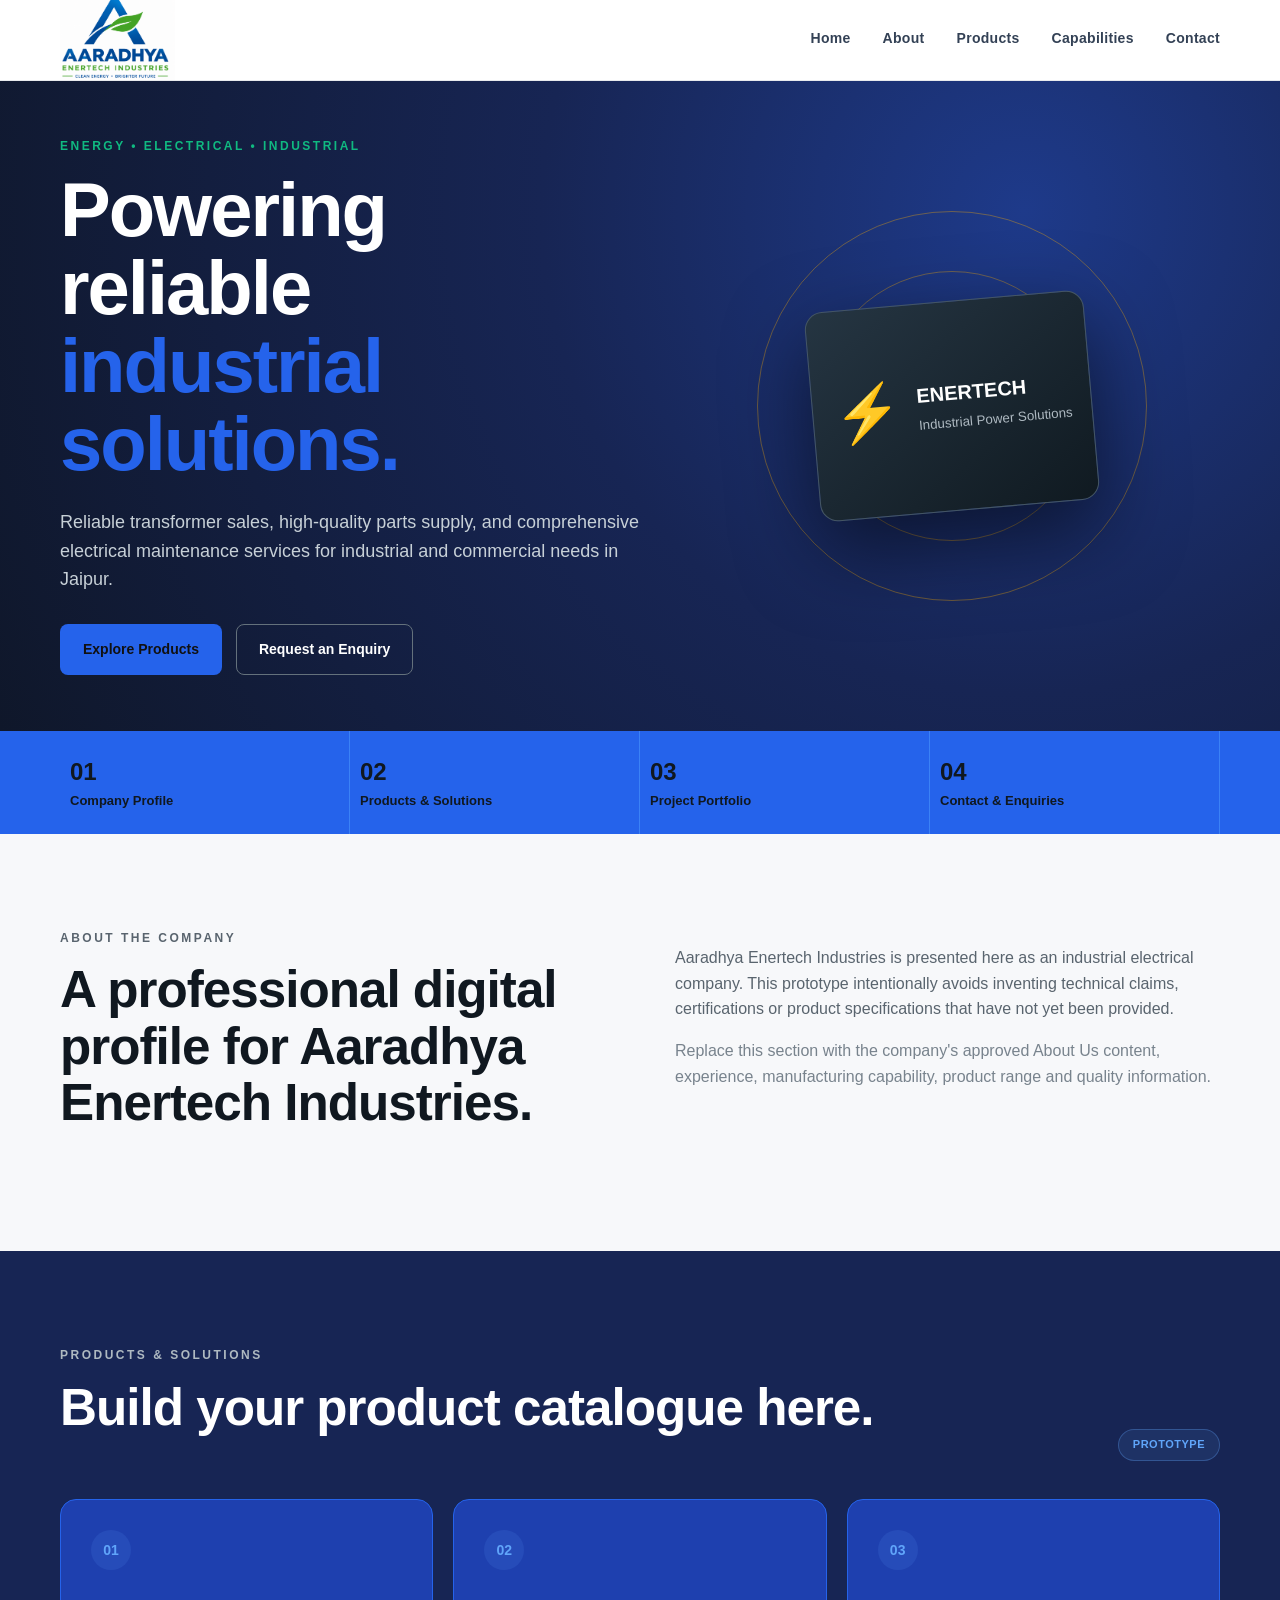
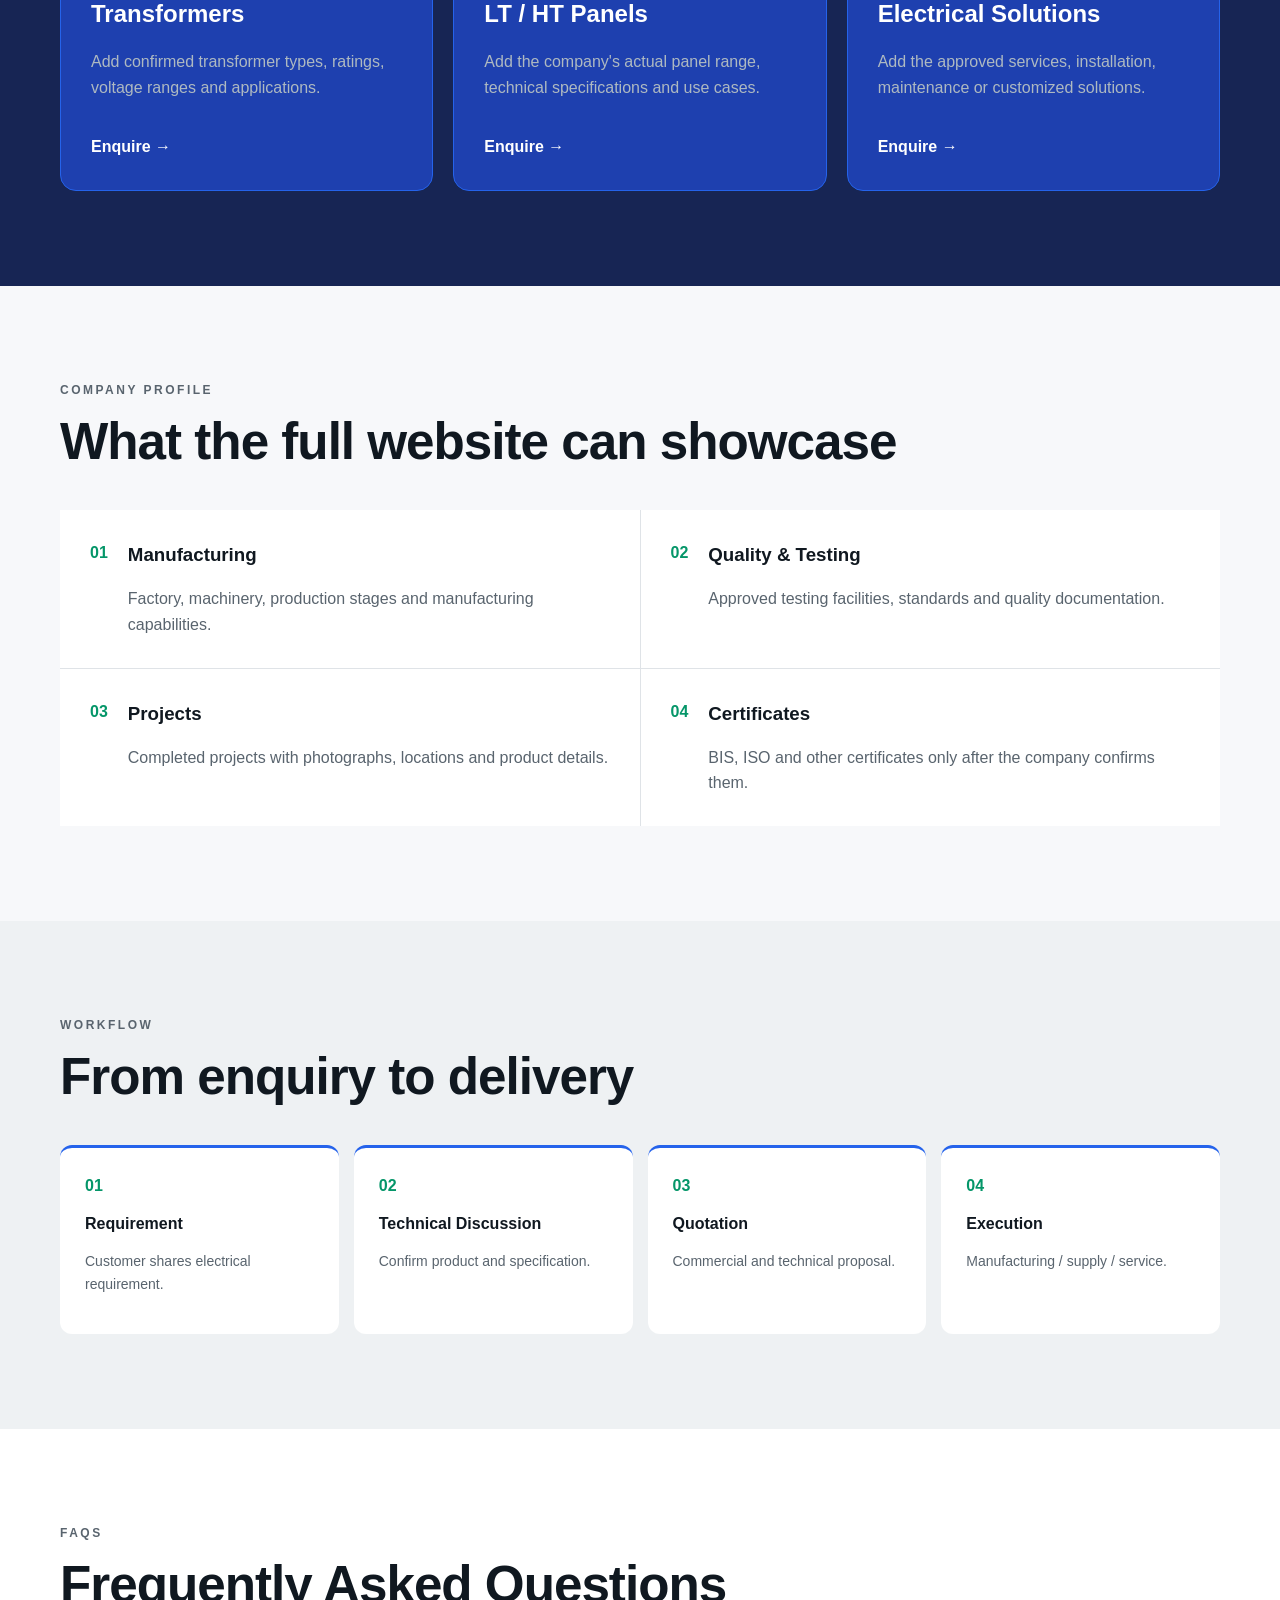
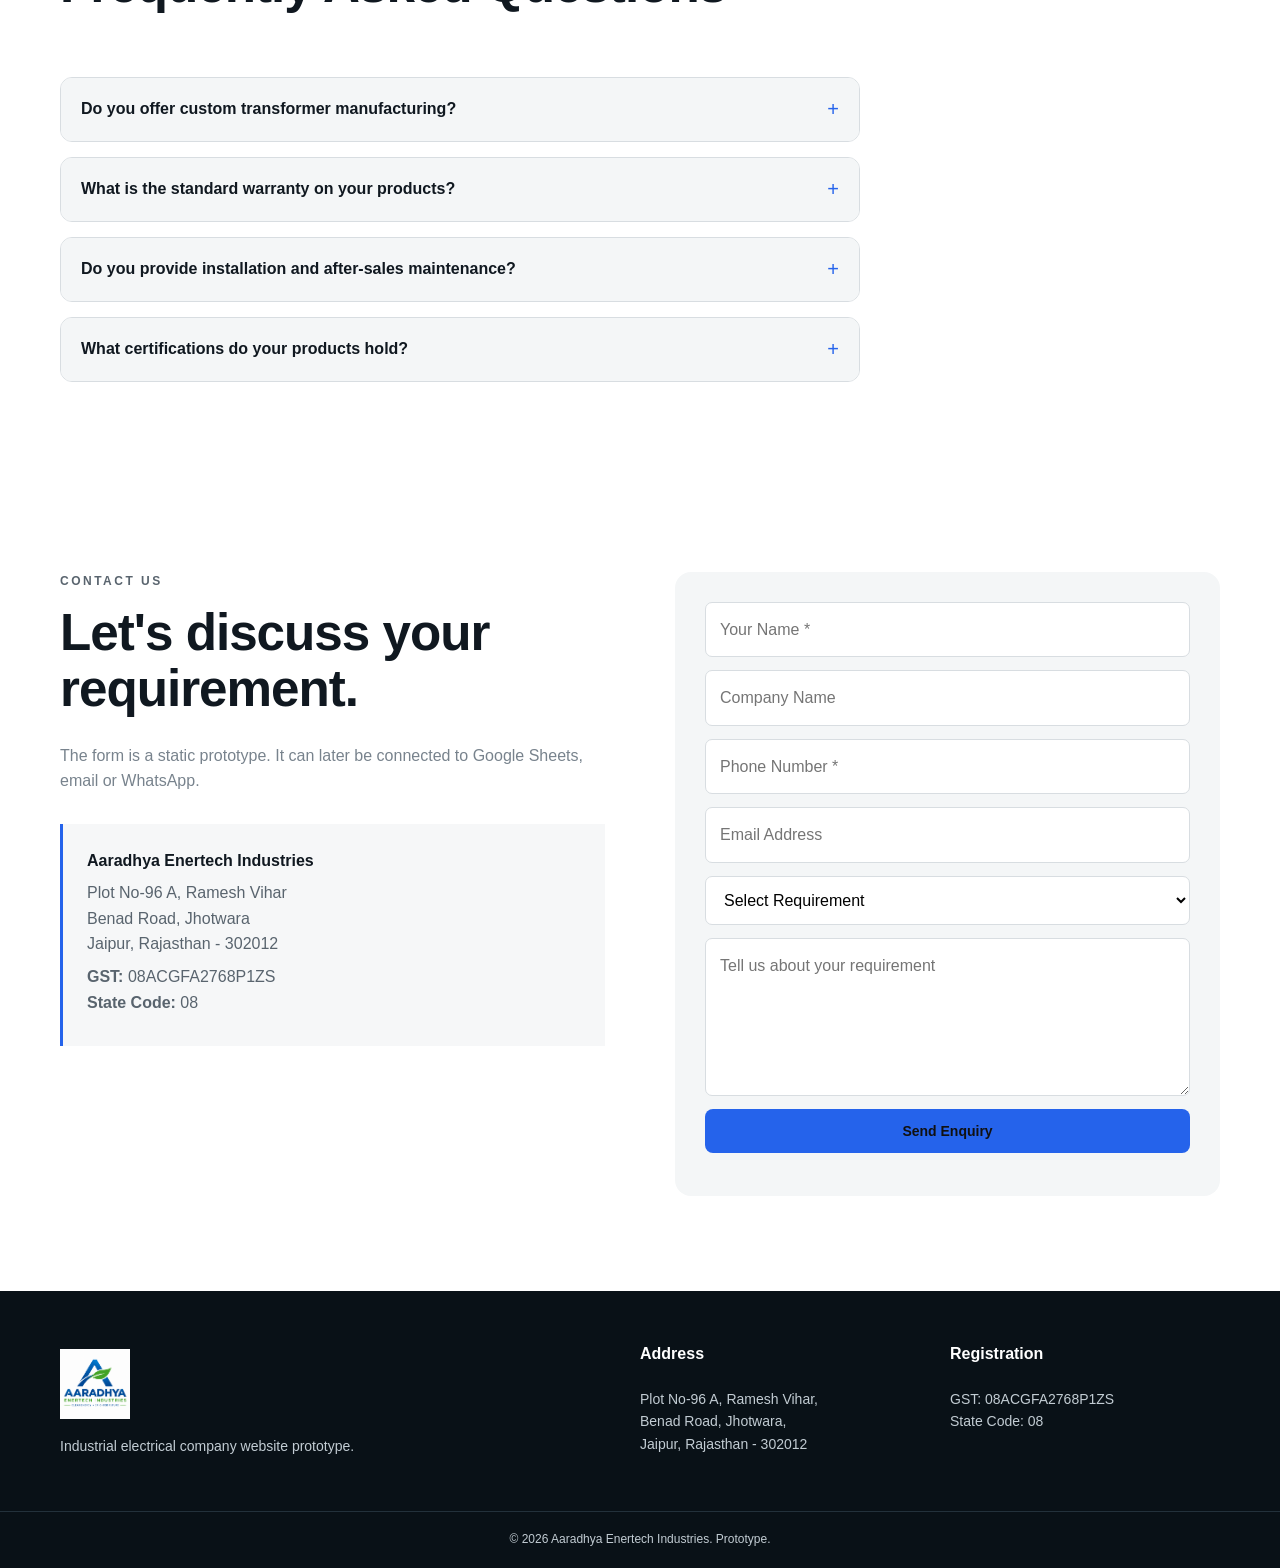
<file: index.html>
<!DOCTYPE html>
<html lang="en">
<head>
  <meta charset="UTF-8" />
  <meta name="viewport" content="width=device-width, initial-scale=1.0" />
  <meta name="description" content="Aaradhya Enertech Industries provides professional transformer sales, high-quality parts supply, and electrical maintenance services in Jaipur, Rajasthan." />
  <title>Aaradhya Enertech Industries | Professional Transformer & Electrical Solutions</title>
  
  <!-- Open Graph / Social Media Meta Tags -->
  <meta property="og:title" content="Aaradhya Enertech Industries" />
  <meta property="og:description" content="Reliable transformer sales, parts supply, and electrical maintenance services for industrial, commercial, and residential needs in Jaipur." />
  <meta property="og:image" content="https://www.aaradhyaenertech.com/logo.png" />
  <meta property="og:url" content="https://www.aaradhyaenertech.com/" />
  <meta property="og:type" content="website" />
  <meta name="twitter:card" content="summary_large_image" />

  <!-- Structured Data for Local SEO -->
  <script type="application/ld+json">
  {
    "@context": "https://schema.org",
    "@type": "LocalBusiness",
    "name": "Aaradhya Enertech Industries",
    "description": "Professional Transformer Sales & Electrical Solutions",
    "url": "https://www.aaradhyaenertech.com/",
    "logo": "https://www.aaradhyaenertech.com/logo.png",
    "address": {
      "@type": "PostalAddress",
      "streetAddress": "Plot No-96 A, Ramesh Vihar, Benad Road, Jhotwara",
      "addressLocality": "Jaipur",
      "addressRegion": "Rajasthan",
      "postalCode": "302012",
      "addressCountry": "IN"
    }
  }
  </script>
  <link rel="stylesheet" href="styles.css" />
</head>
<body>
  <header class="header">
    <div class="container nav">
      <a class="brand" href="#home">
        <img src="logo.png" alt="Aaradhya Enertech Industries" class="brand-logo" />
      </a>
      <button class="menu-btn" aria-label="Open menu">☰</button>
      <nav class="nav-links">
        <a href="#home">Home</a>
        <a href="#about">About</a>
        <a href="#products">Products</a>
        <a href="#capabilities">Capabilities</a>
        <a href="#contact">Contact</a>
      </nav>
    </div>
  </header>

  <main id="home">
    <section class="hero">
      <div class="hero-grid container">
        <div class="hero-copy">
          <p class="eyebrow">ENERGY • ELECTRICAL • INDUSTRIAL</p>
          <h1>Powering reliable<br><span>industrial solutions.</span></h1>
          <p class="hero-text">
            Reliable transformer sales, high-quality parts supply, and comprehensive electrical maintenance services for industrial and commercial needs in Jaipur.
          </p>
          <div class="actions">
            <a class="btn btn-primary" href="#products">Explore Products</a>
            <a class="btn btn-outline" href="#contact">Request an Enquiry</a>
          </div>
        </div>
        <div class="hero-art">
          <div class="energy-ring ring1"></div>
          <div class="energy-ring ring2"></div>
          <div class="transformer-card">
            <div class="bolt">⚡</div>
            <div>
              <strong>ENERTECH</strong>
              <small>Industrial Power Solutions</small>
            </div>
          </div>
        </div>
      </div>
    </section>

    <section class="stats">
      <div class="container stats-grid">
        <div><strong>01</strong><span>Company Profile</span></div>
        <div><strong>02</strong><span>Products & Solutions</span></div>
        <div><strong>03</strong><span>Project Portfolio</span></div>
        <div><strong>04</strong><span>Contact & Enquiries</span></div>
      </div>
    </section>

    <section class="section" id="about">
      <div class="container two-col">
        <div>
          <p class="eyebrow">ABOUT THE COMPANY</p>
          <h2>A professional digital profile for Aaradhya Enertech Industries.</h2>
        </div>
        <div>
          <p>
            Aaradhya Enertech Industries is presented here as an industrial electrical
            company. This prototype intentionally avoids inventing technical claims,
            certifications or product specifications that have not yet been provided.
          </p>
          <p class="muted">
            Replace this section with the company's approved About Us content, experience,
            manufacturing capability, product range and quality information.
          </p>
        </div>
      </div>
    </section>

    <section class="section dark" id="products">
      <div class="container">
        <div class="section-head">
          <div>
            <p class="eyebrow">PRODUCTS & SOLUTIONS</p>
            <h2>Build your product catalogue here.</h2>
          </div>
          <span class="pill">Prototype</span>
        </div>
        <div class="cards">
          <article class="card">
            <div class="card-icon">01</div>
            <h3>Transformers</h3>
            <p>Add confirmed transformer types, ratings, voltage ranges and applications.</p>
            <a href="#contact">Enquire →</a>
          </article>
          <article class="card">
            <div class="card-icon">02</div>
            <h3>LT / HT Panels</h3>
            <p>Add the company's actual panel range, technical specifications and use cases.</p>
            <a href="#contact">Enquire →</a>
          </article>
          <article class="card">
            <div class="card-icon">03</div>
            <h3>Electrical Solutions</h3>
            <p>Add the approved services, installation, maintenance or customized solutions.</p>
            <a href="#contact">Enquire →</a>
          </article>
        </div>
      </div>
    </section>

    <section class="section" id="capabilities">
      <div class="container">
        <p class="eyebrow">COMPANY PROFILE</p>
        <h2>What the full website can showcase</h2>
        <div class="feature-grid">
          <div class="feature"><span>01</span><div><h3>Manufacturing</h3><p>Factory, machinery, production stages and manufacturing capabilities.</p></div></div>
          <div class="feature"><span>02</span><div><h3>Quality & Testing</h3><p>Approved testing facilities, standards and quality documentation.</p></div></div>
          <div class="feature"><span>03</span><div><h3>Projects</h3><p>Completed projects with photographs, locations and product details.</p></div></div>
          <div class="feature"><span>04</span><div><h3>Certificates</h3><p>BIS, ISO and other certificates only after the company confirms them.</p></div></div>
        </div>
      </div>
    </section>

    <section class="section process">
      <div class="container">
        <p class="eyebrow">WORKFLOW</p>
        <h2>From enquiry to delivery</h2>
        <div class="steps">
          <div><b>01</b><span>Requirement</span><p>Customer shares electrical requirement.</p></div>
          <div><b>02</b><span>Technical Discussion</span><p>Confirm product and specification.</p></div>
          <div><b>03</b><span>Quotation</span><p>Commercial and technical proposal.</p></div>
          <div><b>04</b><span>Execution</span><p>Manufacturing / supply / service.</p></div>
        </div>
      </div>
    </section>
    <section class="section faq" id="faq">
      <div class="container">
        <div class="section-head">
          <div>
            <p class="eyebrow">FAQS</p>
            <h2>Frequently Asked Questions</h2>
          </div>
        </div>
        <div class="faq-list">
          <div class="faq-item">
            <button class="faq-question">Do you offer custom transformer manufacturing? <span class="icon">+</span></button>
            <div class="faq-answer"><p>Yes, we specialize in designing and manufacturing custom transformers tailored to your exact technical specifications, voltage requirements, and application needs.</p></div>
          </div>
          <div class="faq-item">
            <button class="faq-question">What is the standard warranty on your products? <span class="icon">+</span></button>
            <div class="faq-answer"><p>All our transformers and panels come with a standard 12-month warranty against manufacturing defects. Extended warranties are available upon request.</p></div>
          </div>
          <div class="faq-item">
            <button class="faq-question">Do you provide installation and after-sales maintenance? <span class="icon">+</span></button>
            <div class="faq-answer"><p>Yes, our team provides full commissioning, installation support, and comprehensive after-sales maintenance services for industrial and commercial clients.</p></div>
          </div>
          <div class="faq-item">
            <button class="faq-question">What certifications do your products hold? <span class="icon">+</span></button>
            <div class="faq-answer"><p>Our manufacturing processes adhere to strict quality controls. Products can be designed to meet standard ISO, BIS/ISI, and IEC technical specifications based on your project requirements.</p></div>
          </div>
        </div>
      </div>
    </section>

    <section class="section contact" id="contact">
      <div class="container contact-grid">
        <div>
          <p class="eyebrow">CONTACT US</p>
          <h2>Let's discuss your requirement.</h2>
          <p class="muted">The form is a static prototype. It can later be connected to Google Sheets, email or WhatsApp.</p>
          <div class="address">
            <strong>Aaradhya Enertech Industries</strong>
            <p>Plot No-96 A, Ramesh Vihar<br>
            Benad Road, Jhotwara<br>
            Jaipur, Rajasthan - 302012</p>
            <p><b>GST:</b> 08ACGFA2768P1ZS<br><b>State Code:</b> 08</p>
          </div>
        </div>
        <form class="contact-form" id="contactForm" action="/submit" method="POST">
          <input type="hidden" name="_captcha" value="false">
          <input type="text" name="name" placeholder="Your Name *" required />
          <input type="text" name="company" placeholder="Company Name" />
          <input type="tel" name="phone" placeholder="Phone Number *" required />
          <input type="email" name="email" placeholder="Email Address" />
          <select name="service">
            <option value="">Select Requirement</option>
            <option>Transformer</option>
            <option>LT / HT Panel</option>
            <option>Electrical Solution</option>
            <option>Other</option>
          </select>
          <textarea name="message" rows="5" placeholder="Tell us about your requirement"></textarea>
          <button class="btn btn-primary" type="submit">Send Enquiry</button>
          <p class="form-note" id="formNote"></p>
        </form>
      </div>
    </section>
  </main>

  <footer class="footer">
    <div class="container footer-grid">
      <div>
        <a href="#home" class="brand footer-brand">
          <img src="logo.png" alt="Aaradhya Enertech Industries" class="brand-logo" />
        </a>
        <p>Industrial electrical company website prototype.</p>
      </div>
      <div>
        <h4>Address</h4>
        <p>Plot No-96 A, Ramesh Vihar,<br>Benad Road, Jhotwara,<br>Jaipur, Rajasthan - 302012</p>
      </div>
      <div>
        <h4>Registration</h4>
        <p>GST: 08ACGFA2768P1ZS<br>State Code: 08</p>
      </div>
    </div>
    <div class="copyright">© <span id="year"></span> Aaradhya Enertech Industries. Prototype.</div>
  </footer>

  <script src="script.js"></script>
</body>
</html>
<!-- Trigger Vercel Deployment -->
</file>
<file: styles.css>
*{box-sizing:border-box}html{scroll-behavior:smooth}body{margin:0;font-family:Inter,Arial,sans-serif;color:#101820;background:#f7f8fa;line-height:1.6}.container{width:min(1160px,92%);margin:auto}.header{position:sticky;top:0;z-index:10;background:rgba(255,255,255,.94);backdrop-filter:blur(12px);border-bottom:1px solid #e8eaed}.nav{height:76px;display:flex;align-items:center;justify-content:space-between}.brand{display:flex;align-items:center;gap:12px;color:#101820;text-decoration:none;font-size:14px;font-weight:800;letter-spacing:.5px}.brand-mark{width:40px;height:40px;border-radius:10px;background:#2563eb;display:grid;place-items:center;color:#111;font-weight:900}.nav-links{display:flex;gap:28px}.nav-links a{color:#39434d;text-decoration:none;font-size:14px;font-weight:600}.menu-btn{display:none;border:0;background:none;font-size:26px}.hero{min-height:650px;background:radial-gradient(circle at 80% 20%,#1e3a8a 0,#172554 42%,#0f172a 100%);color:#fff;overflow:hidden}.hero-grid{min-height:650px;display:grid;grid-template-columns:1.05fr .95fr;align-items:center;gap:30px}.eyebrow{font-size:12px;letter-spacing:2.5px;font-weight:800;color:#10b981;margin:0 0 14px}.hero h1{font-size:clamp(44px,6vw,76px);line-height:1.03;margin:0 0 24px;letter-spacing:-2px}.hero h1 span{color:#2563eb}.hero-text{max-width:620px;color:#c7d0d7;font-size:18px}.actions{display:flex;gap:14px;margin-top:30px;flex-wrap:wrap}.btn{display:inline-flex;align-items:center;justify-content:center;padding:13px 22px;border-radius:8px;text-decoration:none;font-weight:800;border:1px solid transparent;cursor:pointer;font-size:14px}.btn-primary{background:#2563eb;color:#111}.btn-outline{border-color:#64717c;color:#fff}.hero-art{height:420px;position:relative;display:grid;place-items:center}.energy-ring{position:absolute;border:1px solid rgba(255,176,0,.35);border-radius:50%}.ring1{width:390px;height:390px}.ring2{width:270px;height:270px}.transformer-card{width:280px;height:210px;background:linear-gradient(145deg,#253542,#101a21);border:1px solid #455662;border-radius:18px;box-shadow:0 30px 80px #0008;display:flex;align-items:center;justify-content:center;gap:16px;transform:rotate(-5deg)}.bolt{font-size:55px;color:#2563eb}.transformer-card strong{display:block;font-size:20px}.transformer-card small{color:#aeb9c1}.stats{background:#2563eb}.stats-grid{display:grid;grid-template-columns:repeat(4,1fr)}.stats-grid div{padding:22px 10px;border-right:1px solid #3b82f6;display:flex;flex-direction:column}.stats-grid strong{font-size:24px}.stats-grid span{font-size:13px;font-weight:700}.section{padding:95px 0}.two-col{display:grid;grid-template-columns:1fr 1fr;gap:70px}.section h2{font-size:clamp(34px,4vw,52px);line-height:1.1;margin:0 0 25px;letter-spacing:-1px}.section p{color:#59646e}.muted{color:#78838d!important}.dark{background:#172554;color:#fff}.dark p{color:#aeb9c1}.section-head{display:flex;justify-content:space-between;align-items:end;margin-bottom:38px}.pill{background:rgba(96,165,250,0.1);border:1px solid rgba(96,165,250,0.3);padding:6px 14px;border-radius:30px;font-size:11px;font-weight:700;color:#60a5fa;letter-spacing:0.5px;text-transform:uppercase}.cards{display:grid;grid-template-columns:repeat(3,1fr);gap:20px}.card{background:#1e40af;border:1px solid #2563eb;border-radius:16px;padding:30px;min-height:250px}.card-icon{width:40px;height:40px;display:flex;align-items:center;justify-content:center;background:rgba(96,165,250,0.12);color:#60a5fa;border-radius:50%;font-size:14px;font-weight:800;margin-bottom:25px}.card h3{font-size:24px;margin:0 0 10px}.card a{display:inline-block;margin-top:18px;color:#fff;text-decoration:none;font-weight:800}.feature-grid{display:grid;grid-template-columns:1fr 1fr;gap:1px;background:#dfe3e7;margin-top:40px}.feature{background:#fff;padding:30px;display:flex;gap:20px}.feature span{color:#059669;font-weight:900}.feature h3{margin:0}.feature p{margin-bottom:0}.process{background:#eef1f3}.steps{display:grid;grid-template-columns:repeat(4,1fr);gap:15px;margin-top:40px}.steps>div{background:#fff;padding:25px;border-radius:12px;border-top:3px solid #2563eb}.steps b{color:#059669;display:block}.steps span{font-weight:800;display:block;margin-top:12px}.steps p{font-size:14px}.contact{background:#fff}.contact-grid{display:grid;grid-template-columns:1fr 1fr;gap:70px}.address{margin-top:30px;padding:24px;border-left:3px solid #2563eb;background:#f6f7f8}.address p{margin:7px 0}.contact-form{background:#f4f6f7;padding:30px;border-radius:16px;display:grid;gap:13px}.contact-form input,.contact-form select,.contact-form textarea{width:100%;padding:14px;border:1px solid #d8dde1;border-radius:7px;background:#fff;font:inherit;outline:none}.contact-form input:focus,.contact-form select:focus,.contact-form textarea:focus{border-color:#2563eb}.form-note{margin:0!important;font-size:13px}.footer{background:#091117;color:#c2ccd3;padding:50px 0 0}.footer-grid{display:grid;grid-template-columns:2fr 1fr 1fr;gap:40px;padding-bottom:40px}.footer h4{color:#fff;margin-top:0}.footer p{font-size:14px}.footer-brand{color:#fff}.copyright{text-align:center;border-top:1px solid #23313b;padding:18px;font-size:12px}.menu-btn{color:#111}@media(max-width:800px){.nav-links{display:none;position:absolute;top:76px;left:0;right:0;background:#fff;padding:20px;flex-direction:column;gap:15px;border-bottom:1px solid #ddd}.nav-links.open{display:flex}.menu-btn{display:block}.hero-grid,.two-col,.contact-grid{grid-template-columns:1fr}.hero{min-height:auto}.hero-grid{padding-top:75px;padding-bottom:70px}.hero-art{height:330px}.stats-grid{grid-template-columns:1fr 1fr}.cards,.steps{grid-template-columns:1fr}.feature-grid{grid-template-columns:1fr}.footer-grid{grid-template-columns:1fr}.section{padding:70px 0}.section-head{align-items:start;gap:15px;flex-direction:column}.hero h1{letter-spacing:-1px}.ring1{width:300px;height:300px}.ring2{width:210px;height:210px}}
.nav { height: 80px; }
.brand { height: 80px; display: flex; align-items: center; overflow: hidden; padding: 0; }
.brand-logo { height: 120px; width: auto; object-fit: contain; mix-blend-mode: multiply; transform: translateX(-5px); } .faq { background: #fff; } .faq-list { max-width: 800px; display: grid; gap: 15px; } .faq-item { border: 1px solid #d8dde1; border-radius: 12px; overflow: hidden; } .faq-question { width: 100%; padding: 20px; background: #f4f6f7; border: none; text-align: left; font-size: 16px; font-weight: 700; color: #101820; display: flex; justify-content: space-between; align-items: center; cursor: pointer; transition: background 0.3s; } .faq-question:hover { background: #eef1f3; } .faq-question .icon { color: #2563eb; font-size: 20px; font-weight: 400; transition: transform 0.3s; } .faq-answer { padding: 0 20px; max-height: 0; overflow: hidden; transition: max-height 0.3s ease-out, padding 0.3s ease; } .faq-answer p { margin: 15px 0; color: #59646e; } .faq-item.active .faq-question { background: #eef1f3; } .faq-item.active .faq-question .icon { transform: rotate(45deg); } .faq-item.active .faq-answer { max-height: 500px; padding: 0 20px 20px; }
.footer-brand .brand-logo { height: 70px; mix-blend-mode: normal; transform: none; margin-top: 5px; }
.nav-links { gap: 32px; }
.nav-links a { font-size: 14px; color: #334155; font-weight: 600; text-transform: none; letter-spacing: 0.3px; transition: all 0.2s ease; position: relative; padding-bottom: 4px; }
.nav-links a:hover { color: #2563eb; }
.nav-links a::after { content: ''; position: absolute; bottom: 0; left: 0; width: 0%; height: 2px; background: #2563eb; transition: width 0.3s ease; }
.nav-links a:hover::after { width: 100%; }

@media(max-width: 800px) {
  .nav { height: 70px; }
  .brand { height: 70px; }
  .brand-logo { height: 100px; }
  .nav-links { top: 70px; display: none; position: absolute; left: 0; right: 0; background: #fff; padding: 20px; flex-direction: column; gap: 15px; border-bottom: 1px solid #ddd; box-shadow: 0 15px 30px rgba(0,0,0,0.1); }
  .nav-links.open { display: flex; }
  .menu-btn { display: block; border: none; background: none; font-size: 28px; color: #1e3a8a; cursor: pointer; }
}
</file>
